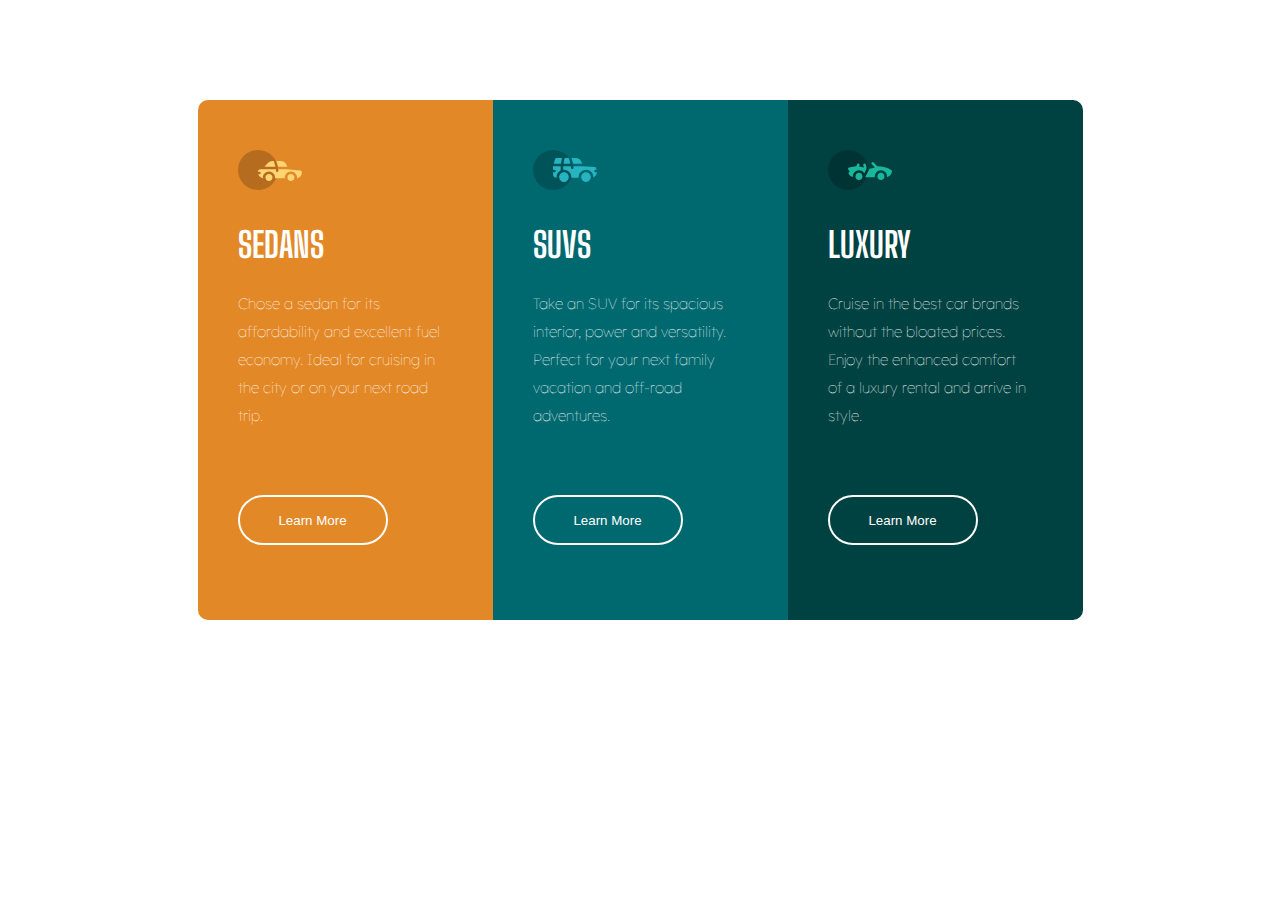
<file: columncard/index.html>
<!DOCTYPE html>
<html lang="en">
<head>
    <meta charset="UTF-8">
    <meta http-equiv="X-UA-Compatible" content="IE=edge">
    <meta name="viewport" content="width=device-width, initial-scale=1.0">
    <title>column card</title>
    <link rel="stylesheet" href="style.css">
</head>
<body>


    <div class="parent">

        <div class="container">

            <div class="icon">
                <img src="icon-sedans.svg" alt="icon">
            </div>
    
            <div class="sedans">
    
                <p class="header"> SEDANS </p>
                <p class="body"> Chose a sedan for its affordability
                    and excellent fuel economy. Ideal for cruising in the city
                    or on your next road trip.
                </p>
    
            </div>
    
            
    
            <button> Learn More </button>
    
    
        </div>

        <div class="containertwo">

            <div class="icon">
                <img src="icon-suvs.svg" alt="icon">
            </div>
    
            <div class="sedans">
    
                <p class="header"> SUVS </p>
                <p class="body"> Take an SUV for its spacious
                    interior, power and versatility. Perfect for 
                    your next family vacation and off-road adventures. 
                </p>
    
            </div>
    
            
    
            <button class="buttontwo"> Learn More </button>
    
    
        </div>

        <div class="containerthree">

            <div class="icon">
                <img src="icon-luxury.svg" alt="icon">
            </div>
    
            <div class="sedans">
    
                <p class="header"> LUXURY </p>
                <p class="body"> Cruise in the best car brands without 
                    the bloated prices. Enjoy the enhanced comfort of a 
                    luxury rental and arrive in style.
                </p>
    
            </div>
    
            
    
            <button class="buttonthree"> Learn More </button>
    
    
        </div>


    </div>
    
</body>
</html>
</file>
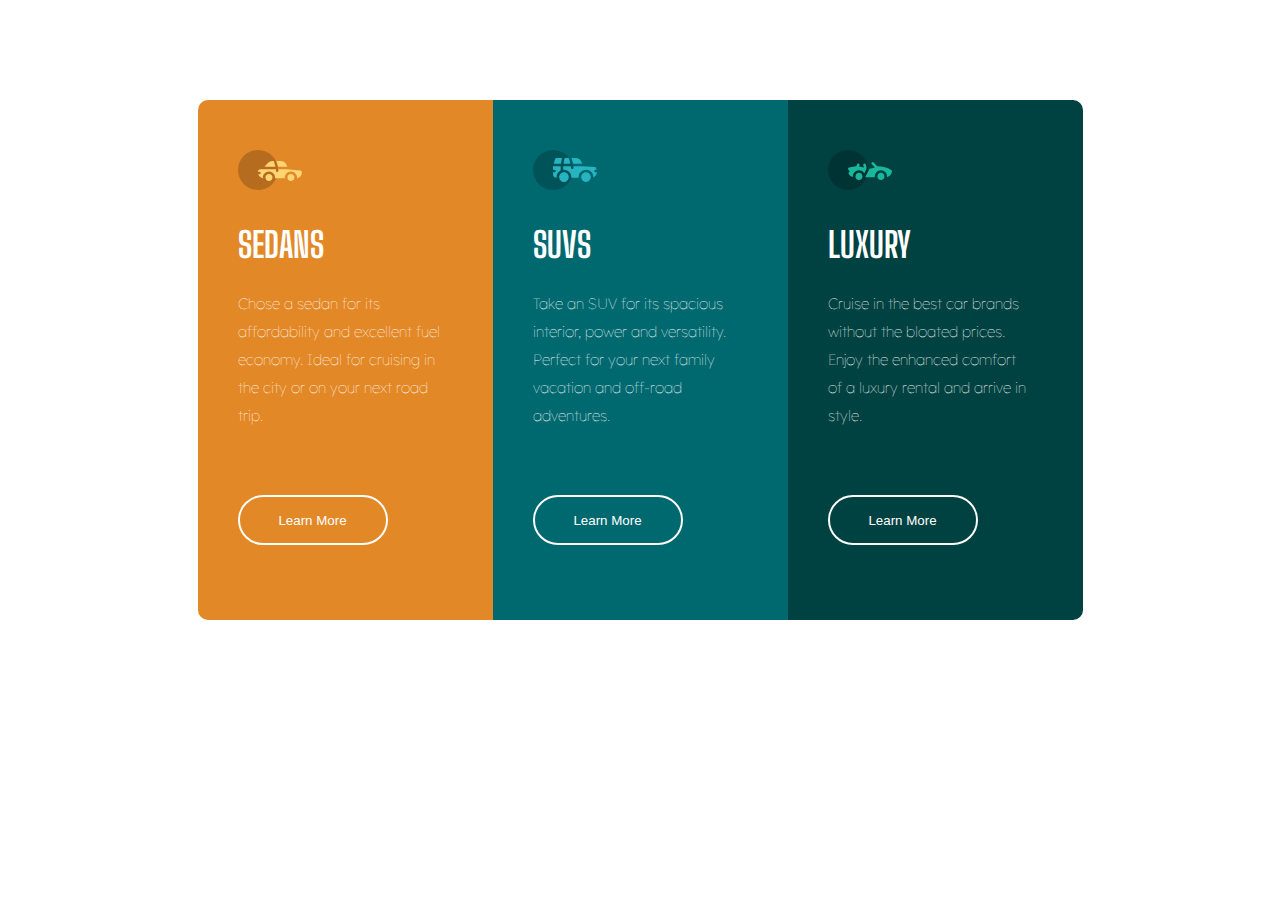
<file: columncard/columncard.html>
<!DOCTYPE html>
<html lang="en">
<head>
    <meta charset="UTF-8">
    <meta http-equiv="X-UA-Compatible" content="IE=edge">
    <meta name="viewport" content="width=device-width, initial-scale=1.0">
    <title>column card</title>
    <link rel="stylesheet" href="columncard.css">
</head>
<body>


    <div class="parent">

        <div class="container">

            <div class="icon">
                <img src="icon-sedans.svg" alt="icon">
            </div>
    
            <div class="sedans">
    
                <p class="header"> SEDANS </p>
                <p class="body"> Chose a sedan for its affordability
                    and excellent fuel economy. Ideal for cruising in the city
                    or on your next road trip.
                </p>
    
            </div>
    
            
    
            <button> Learn More </button>
    
    
        </div>

        <div class="containertwo">

            <div class="icon">
                <img src="icon-suvs.svg" alt="icon">
            </div>
    
            <div class="sedans">
    
                <p class="header"> SUVS </p>
                <p class="body"> Take an SUV for its spacious
                    interior, power and versatility. Perfect for 
                    your next family vacation and off-road adventures. 
                </p>
    
            </div>
    
            
    
            <button class="buttontwo"> Learn More </button>
    
    
        </div>

        <div class="containerthree">

            <div class="icon">
                <img src="icon-luxury.svg" alt="icon">
            </div>
    
            <div class="sedans">
    
                <p class="header"> LUXURY </p>
                <p class="body"> Cruise in the best car brands without 
                    the bloated prices. Enjoy the enhanced comfort of a 
                    luxury rental and arrive in style.
                </p>
    
            </div>
    
            
    
            <button class="buttonthree"> Learn More </button>
    
    
        </div>


    </div>
    
</body>
</html>
</file>
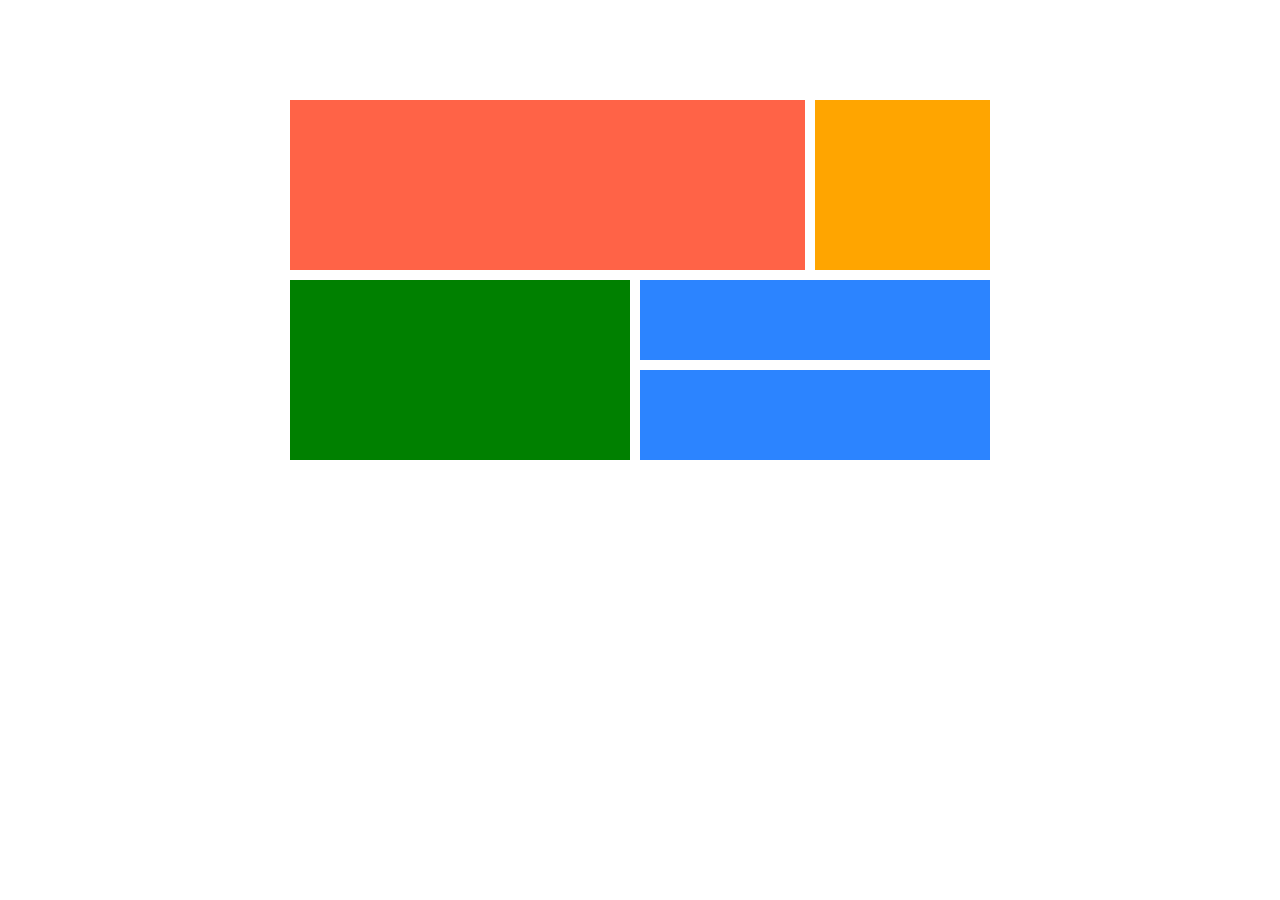
<file: gridass/grid.html>
<!DOCTYPE html>
<html lang="en">
<head>
    <meta charset="UTF-8">
    <meta http-equiv="X-UA-Compatible" content="IE=edge">
    <meta name="viewport" content="width=device-width, initial-scale=1.0">
    <link rel="stylesheet" href="grid.css">
    <link rel="preconnect" href="https://fonts.googleapis.com">
    <link rel="preconnect" href="https://fonts.gstatic.com" crossorigin>
    <link href="https://fonts.googleapis.com/css2?family=Big+Shoulders+Display:wght@700&family=Lexend+Deca&display=swap" rel="stylesheet">
    <title>Task B</title>
</head>
<body>
    <header>
        <nav></nav>
    </header>
    <main>
        <div class="grid">
            <div class="box-1"></div>
            <div class="box-2"></div>
            <div class="box-3"></div>
            <div class="box-4"></div>
            <div class="box-5"></div>
        </div>
    </main>
    <footer></footer>
</body>
</html>
</file>
<file: columncard/style.css>
@import url('https://fonts.googleapis.com/css2?family=Lexend+Deca:wght@300;400;500;600;700;800;900&display=swap');
@import url('https://fonts.googleapis.com/css2?family=Big+Shoulders+Display:wght@200;300;400;500;600;700;800;900&display=swap');


body{
    margin: 0;
    padding: 0;
    background-color: hsla(0, 0%, 100%, 0.75);
    display:flex;
    justify-content: center;
    margin-top: 100px;
    font-size: 15px;
}

.parent{
    display: flex;
    flex-direction: row;
}
.container{
    width: 230px;
    height:auto;
    background-color: hsl(31, 77%, 52%);
    padding: 25px;
    color: white;
    padding-top: 50px;
    border-radius: 10px 0 0 10px;
    padding-left: 40px;
    margin-bottom: 20px;
}


.header{
    margin-top: 30px;
    font-family: 'Big Shoulders Display', cursive;
    font-weight: 700;
    font-size: 35px;

}


.body{
    line-height: 28px;
    width: 89%;
    margin-top: -10px;
    font-family: 'Lexend Deca', sans-serif;
    font-weight:100;

}


button{
    
    border: 2px solid white;
    width: 150px;
    height: 50px;
    border-radius: 25px;
    background-color: hsl(31, 77%, 52%);
    color: white;
    margin-top: 50px;
    margin-bottom: 50px;
    cursor: pointer;
    

}

.containertwo{
    width: 230px;
    height:auto;
    background-color: hsl(184, 100%, 22%);
    padding: 25px;
    color: white;
    padding-top: 50px;
    padding-left: 40px;
    margin-bottom: 20px;
}

.buttontwo{
    
    border: 2px solid white;
    width: 150px;
    height: 50px;
    border-radius: 25px;
    background-color: hsl(184, 100%, 22%);
    color: white;
    margin-top: 50px;

}

.containerthree{
    width: 230px;
    height:auto;
    border-radius: 0 10px 10px 0;
    background-color: hsl(179, 100%, 13%);
    padding: 25px;
    color: white;
    padding-top: 50px;
    padding-left: 40px;
    margin-bottom: 20px;
}

.buttonthree{
    
    border: 2px solid white;
    width: 150px;
    height: 50px;
    border-radius: 25px;
    background-color: hsl(179, 100%, 13%);
    color: white;
    margin-bottom: 50px;
}
</file>
<file: columncard/columncard.css>
@import url('https://fonts.googleapis.com/css2?family=Lexend+Deca:wght@300;400;500;600;700;800;900&display=swap');
@import url('https://fonts.googleapis.com/css2?family=Big+Shoulders+Display:wght@200;300;400;500;600;700;800;900&display=swap');


body{
    margin: 0;
    padding: 0;
    background-color: hsla(0, 0%, 100%, 0.75);
    display:flex;
    justify-content: center;
    margin-top: 100px;
    font-size: 15px;
}

.parent{
    display: flex;
    flex-direction: row;
}
.container{
    width: 230px;
    height:auto;
    background-color: hsl(31, 77%, 52%);
    padding: 25px;
    color: white;
    padding-top: 50px;
    border-radius: 10px 0 0 10px;
    padding-left: 40px;
    margin-bottom: 20px;
}


.header{
    margin-top: 30px;
    font-family: 'Big Shoulders Display', cursive;
    font-weight: 700;
    font-size: 35px;

}


.body{
    line-height: 28px;
    width: 89%;
    margin-top: -10px;
    font-family: 'Lexend Deca', sans-serif;
    font-weight:100;

}


button{
    
    border: 2px solid white;
    width: 150px;
    height: 50px;
    border-radius: 25px;
    background-color: hsl(31, 77%, 52%);
    color: white;
    margin-top: 50px;
    margin-bottom: 50px;
    cursor: pointer;
    

}

.containertwo{
    width: 230px;
    height:auto;
    background-color: hsl(184, 100%, 22%);
    padding: 25px;
    color: white;
    padding-top: 50px;
    padding-left: 40px;
    margin-bottom: 20px;
}

.buttontwo{
    
    border: 2px solid white;
    width: 150px;
    height: 50px;
    border-radius: 25px;
    background-color: hsl(184, 100%, 22%);
    color: white;
    margin-top: 50px;

}

.containerthree{
    width: 230px;
    height:auto;
    border-radius: 0 10px 10px 0;
    background-color: hsl(179, 100%, 13%);
    padding: 25px;
    color: white;
    padding-top: 50px;
    padding-left: 40px;
    margin-bottom: 20px;
}

.buttonthree{
    
    border: 2px solid white;
    width: 150px;
    height: 50px;
    border-radius: 25px;
    background-color: hsl(179, 100%, 13%);
    color: white;
    margin-bottom: 50px;
}
</file>
<file: gridass/grid.css>
.grid{
    width: 700px;
    margin: 50px auto;
    display: grid;
    grid-template-columns:  repeat(4, 1fr);
    grid-template-rows: repeat(4, 80px);
    gap:10px;
    background-color: white;
    padding:50px;
}
.box-1{
    grid-column: 1/4;
    grid-row: 1/3;
    background-color: tomato;
}
.box-2{
    grid-column: 4/6;
    grid-row: 1/3;
    background-color: orange;
}
.box-3{
    grid-column: 1/3;
    grid-row: 3/6;
    background-color: green;
}
.box-4{
    grid-column: 3/6;
    background-color: rgb(44, 132, 255);
}
.box-5{
    grid-column: 3/6;
    grid-row: 4/6;
    background-color: rgb(44, 132, 255);
}
</file>
